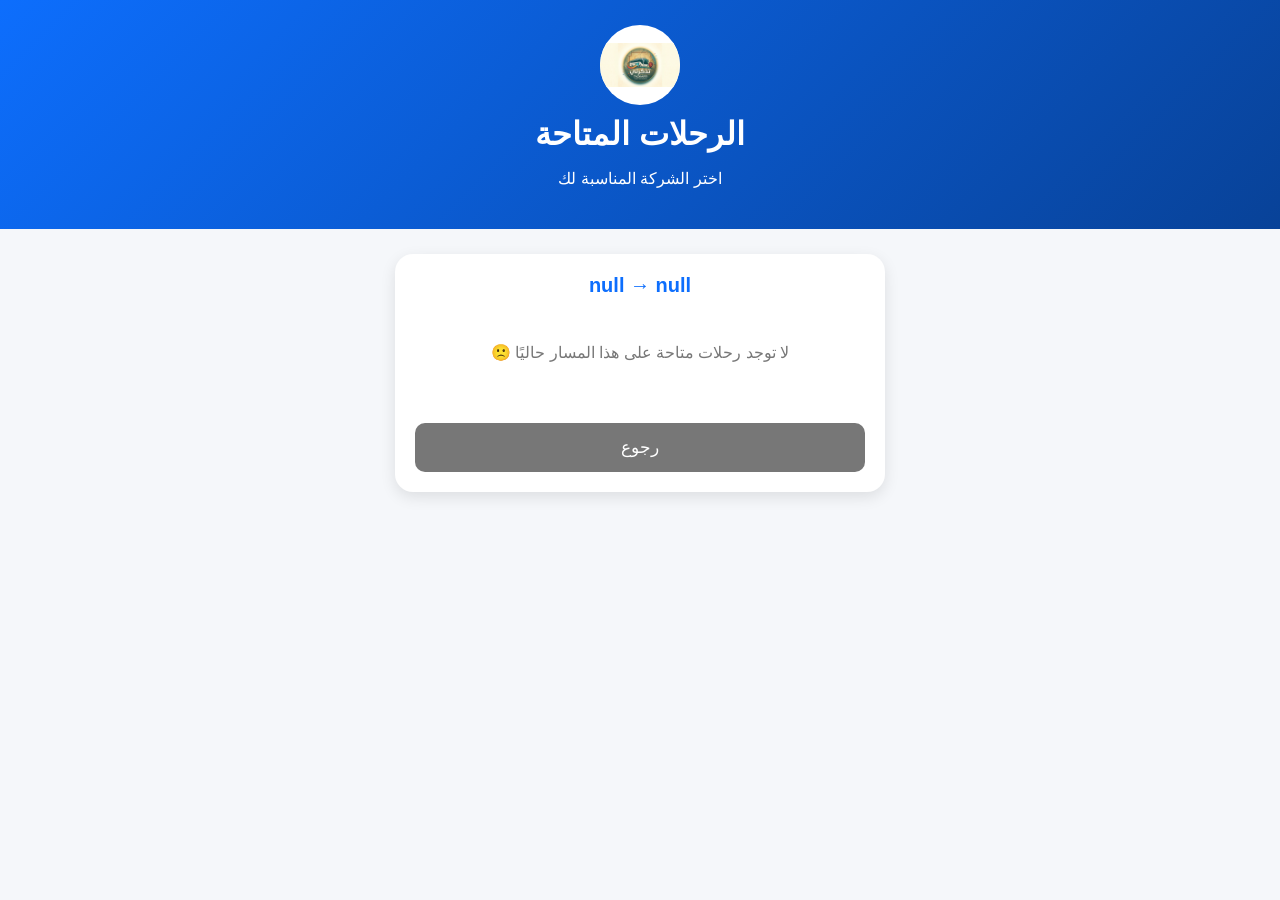
<file: companies.html>
<!DOCTYPE html>
<html lang="ar" dir="rtl">

<head>
<meta charset="UTF-8">
<meta name="viewport" content="width=device-width, initial-scale=1.0">
<title>الرحلات المتاحة - تذكرتي</title>

<style>
body{ margin:0; font-family:Arial,sans-serif; background:#f5f7fa; }
header{ background:linear-gradient(135deg,#0d6efd,#084298); color:white; text-align:center; padding:25px 15px; }
.logo{ width:80px; height:80px; background:white; border-radius:50%; margin:auto; overflow:hidden; }
.logo img{ width:100%; height:100%; object-fit:contain; }
header h1{ margin:10px 0 5px; }
.card{ background:white; width:90%; max-width:450px; margin:25px auto; padding:20px; border-radius:18px; box-shadow:0 5px 15px rgba(0,0,0,.1); }
.route{ text-align:center; color:#0d6efd; font-size:20px; font-weight:bold; }
.company{ border:1px solid #ddd; border-radius:15px; padding:18px; margin-top:20px; }
.company h3{ margin-top:0; color:#0d6efd; }
.info{ line-height:1.8; color:#555; }
.available{ color:#198754; font-weight:bold; }
.full{ color:#dc3545; font-weight:bold; }
.empty-msg{ text-align:center; color:#777; padding:30px 10px; }
button{ width:100%; padding:14px; margin-top:15px; background:#0d6efd; color:white; border:none; border-radius:10px; font-size:17px; cursor:pointer; }
button:disabled{ background:#999; }
.back{ background:#777; }
</style>
</head>

<body>

<header>
<div class="logo"><img src="logo.png" alt="شعار تذكرتي"></div>
<h1>الرحلات المتاحة</h1>
<p>اختر الشركة المناسبة لك</p>
</header>

<div class="card">

<div class="route" id="route"></div>

<div id="companiesList"></div>

<button class="back" onclick="history.back()">رجوع</button>

</div>

<script>

// ===== قائمة الشركات - أضف أي شركة جديدة كسطر واحد هنا =====
let companies = [
  { name:"الأصيل",      from:"الخرطوم", to:"بورتسودان", departure:"5:30 صباحًا", arrival:"3:00 مساءً", price:160000, seats:20 },
  { name:"شريان",       from:"الخرطوم", to:"بورتسودان", departure:"5:30 صباحًا", arrival:"3:30 مساءً", price:150000, seats:12 },
  { name:"رويال",       from:"الخرطوم", to:"بورتسودان", departure:"6:00 صباحًا", arrival:"4:00 مساءً", price:170000, seats:0  },

  { name:"الأرسنال",    from:"كسلا", to:"عطبرة",     departure:"5:00 صباحًا", arrival:"2:00 ظهرًا",  price:138000, seats:20 },
  { name:"الأرسنال",    from:"كسلا", to:"بورتسودان", departure:"5:00 صباحًا", arrival:"2:00 ظهرًا",  price:138000, seats:20 },
  { name:"الأصيل",      from:"كسلا", to:"أمدرمان",   departure:"5:00 صباحًا", arrival:"3:00 مساءً",  price:138000, seats:20 },
  { name:"الجودة",      from:"كسلا", to:"الخرطوم",   departure:"5:30 صباحًا", arrival:"4:00 مساءً",  price:138000, seats:20 },
  { name:"فخر السودان", from:"كسلا", to:"أمدرمان",   departure:"5:30 صباحًا", arrival:"4:00 مساءً",  price:138000, seats:20 },
  { name:"فخر السودان", from:"كسلا", to:"بورتسودان", departure:"5:30 صباحًا", arrival:"4:00 مساءً",  price:138000, seats:20 },
  { name:"عرجون",       from:"كسلا", to:"أمدرمان",   departure:"5:30 صباحًا", arrival:"5:00 مساءً",  price:138000, seats:20 },
  { name:"عرجون",       from:"كسلا", to:"بورتسودان", departure:"5:30 صباحًا", arrival:"4:00 مساءً",  price:138000, seats:20 },
  { name:"أبونخيلة",    from:"كسلا", to:"عطبرة",     departure:"5:30 صباحًا", arrival:"4:00 مساءً",  price:138000, seats:20 },
  { name:"أبونخيلة",    from:"كسلا", to:"بورتسودان", departure:"5:30 صباحًا", arrival:"3:00 مساءً",  price:138000, seats:20 },
  { name:"أنهار",       from:"كسلا", to:"الخرطوم",   departure:"5:30 صباحًا", arrival:"5:00 مساءً",  price:138000, seats:20 },
  { name:"جسكابو",      from:"كسلا", to:"بورتسودان", departure:"5:30 صباحًا", arrival:"4:00 مساءً",  price:138000, seats:20 },
  { name:"بختان",       from:"كسلا", to:"عطبرة",     departure:"5:30 صباحًا", arrival:"4:00 مساءً",  price:138000, seats:20 },
  { name:"حدباي",       from:"كسلا", to:"عطبرة",     departure:"5:30 صباحًا", arrival:"3:00 مساءً",  price:138000, seats:20 },
  { name:"رويال",       from:"كسلا", to:"ربك",       departure:"5:30 صباحًا", arrival:"",             price:160000, seats:20 },
  { name:"العقيدة",     from:"كسلا", to:"مدني",      departure:"5:30 صباحًا", arrival:"3:00 مساءً",  price:108000, seats:20 },
  { name:"ود سطيح",     from:"كسلا", to:"مدني",      departure:"5:30 صباحًا", arrival:"3:00 مساءً",  price:108000, seats:20 },
  { name:"الحرمين",     from:"كسلا", to:"مدني",      departure:"5:30 صباحًا", arrival:"4:00 مساءً",  price:138000, seats:20 },
];

let from = localStorage.getItem("fromCity");
let to = localStorage.getItem("toCity");

document.getElementById("route").innerHTML = from + " → " + to;

// فلترة الشركات حسب المسار المختار فقط
let matchingCompanies = companies.filter(c => c.from === from && c.to === to);

let listEl = document.getElementById("companiesList");

if (matchingCompanies.length === 0) {
    listEl.innerHTML = `<p class="empty-msg">لا توجد رحلات متاحة على هذا المسار حاليًا 🙁</p>`;
} else {
    matchingCompanies.forEach((c, index) => {
        let isFull = c.seats <= 0;
        let statusHtml = isFull
            ? `<p class="full">🔴 مكتملة</p>`
            : `<p class="available">🟢 متاحة للحجز (${c.seats} مقعد متاح)</p>`;
        let buttonHtml = isFull
            ? `<button disabled>غير متاحة</button>`
            : `<button onclick="choose(${index})">اختيار الرحلة</button>`;

        listEl.innerHTML += `
            <div class="company">
                <h3>🚌 شركة ${c.name}</h3>
                <div class="info">
                    التحرك: ${c.departure}<br>
                    الوصول: ${c.arrival}<br>
                    السعر: ${c.price}<br>
                    المقاعد المتاحة: ${c.seats}
                </div>
                ${statusHtml}
                ${buttonHtml}
            </div>`;
    });
}

function choose(index){
    let c = matchingCompanies[index];
    localStorage.setItem("company", c.name);
    localStorage.setItem("price", c.price);
    localStorage.setItem("time", c.departure + " - " + c.arrival);
    localStorage.setItem("selectedTrip", c.from + " → " + c.to);
    window.location.href = "seats.html";
}

</script>

</body>
</html>
</file>
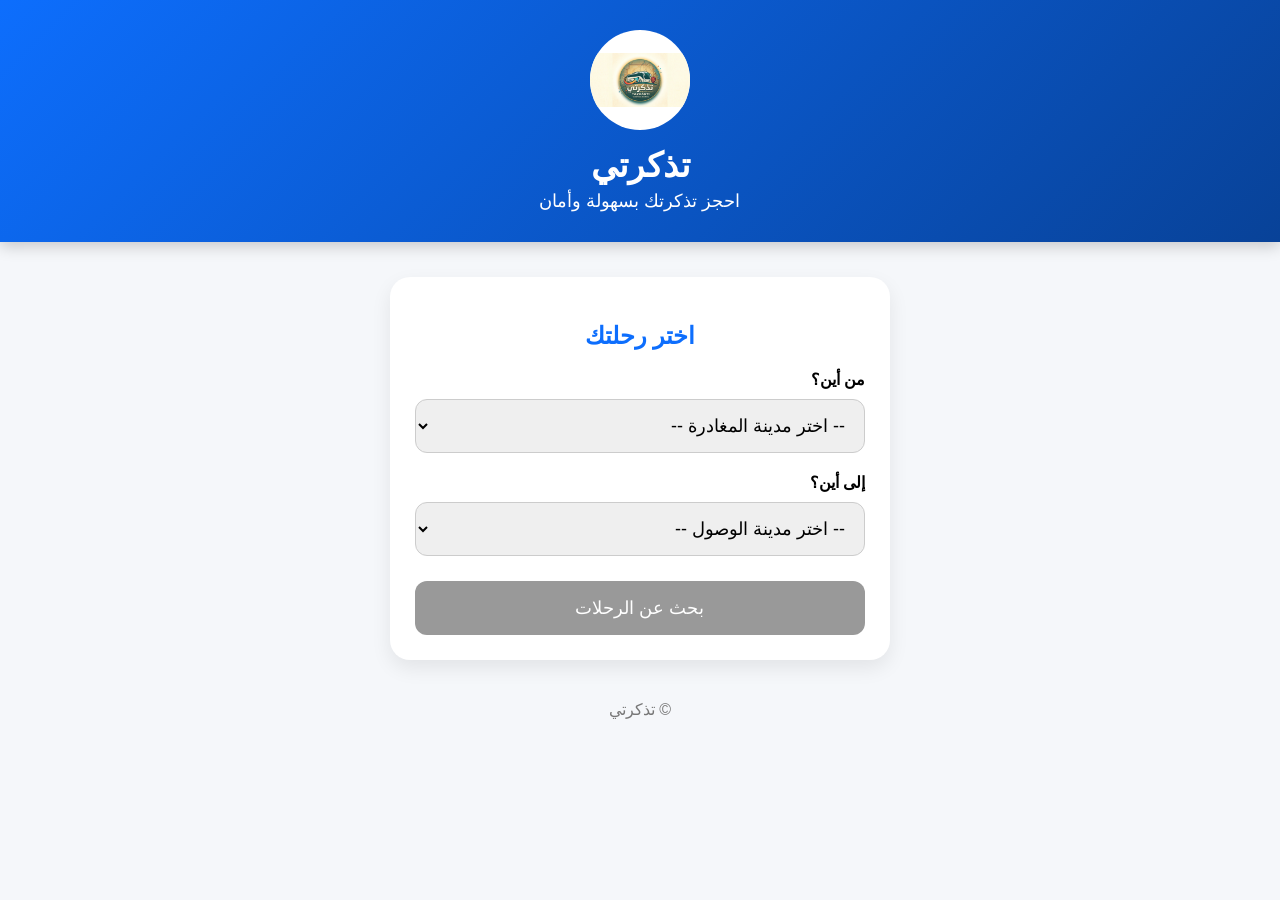
<file: home.html>
<!DOCTYPE html>
<html lang="ar" dir="rtl">

<head>
<meta charset="UTF-8">
<meta name="viewport" content="width=device-width, initial-scale=1.0">

<title>تذكرتي</title>

<style>

body{
    margin:0;
    font-family:Arial,sans-serif;
    background:#f5f7fa;
}

header{
    background:linear-gradient(135deg,#0d6efd,#084298);
    color:white;
    text-align:center;
    padding:30px 20px;
    box-shadow:0 4px 15px rgba(0,0,0,.2);
}

.logo{
    width:100px;
    height:100px;
    margin:auto;
    background:white;
    border-radius:50%;
    display:flex;
    align-items:center;
    justify-content:center;
    overflow:hidden;
}

.logo img{
    width:100%;
    height:100%;
    object-fit:contain;
}

header h1{
    margin:15px 0 5px;
    font-size:34px;
}

header p{
    margin:0;
    font-size:18px;
}

.card{
    background:white;
    width:90%;
    max-width:450px;
    margin:35px auto;
    padding:25px;
    border-radius:20px;
    box-shadow:0 8px 20px rgba(0,0,0,.08);
}

h2{
    text-align:center;
    color:#0d6efd;
}

label{
    display:block;
    margin-top:20px;
    font-weight:bold;
}

select{
    width:100%;
    padding:15px;
    margin-top:10px;
    border-radius:12px;
    border:1px solid #ccc;
    font-size:18px;
}

button{
    width:100%;
    padding:16px;
    margin-top:25px;
    background:#0d6efd;
    color:white;
    border:none;
    border-radius:12px;
    font-size:18px;
    cursor:pointer;
}

button:disabled{
    background:#999;
}

footer{
    text-align:center;
    color:#777;
    margin:40px 0;
}

</style>
</head>

<body>

<header>
<div class="logo">
<img src="logo.png" alt="شعار تذكرتي">
</div>
<h1>تذكرتي</h1>
<p>احجز تذكرتك بسهولة وأمان</p>
</header>

<div class="card">

<h2>اختر رحلتك</h2>

<label>من أين؟</label>

<select id="from">
<option value="">-- اختر مدينة المغادرة --</option>
<option>الخرطوم</option>
<option>أمدرمان</option>
<option>كسلا</option>
<option>عطبرة</option>
<option>بورتسودان</option>
<option>مدني</option>
<option>القضارف</option>
<option>دنقلا</option>
<option>ربك</option>
</select>

<label>إلى أين؟</label>

<select id="to">
<option value="">-- اختر مدينة الوصول --</option>
<option>الخرطوم</option>
<option>أمدرمان</option>
<option>كسلا</option>
<option>عطبرة</option>
<option>بورتسودان</option>
<option>مدني</option>
<option>القضارف</option>
<option>دنقلا</option>
<option>ربك</option>
</select>

<button id="searchBtn" disabled>بحث عن الرحلات</button>

</div>

<footer>© تذكرتي</footer>

<script>

let from=document.getElementById("from");
let to=document.getElementById("to");
let searchBtn=document.getElementById("searchBtn");

function check(){
    if(from.value!="" && to.value!=""){
        searchBtn.disabled=false;
    }else{
        searchBtn.disabled=true;
    }
}

from.addEventListener("change",check);
to.addEventListener("change",check);

searchBtn.onclick=function(){
    localStorage.setItem("fromCity",from.value);
    localStorage.setItem("toCity",to.value);
    window.location.href="companies.html";
};

</script>

</body>
</html>
</file>
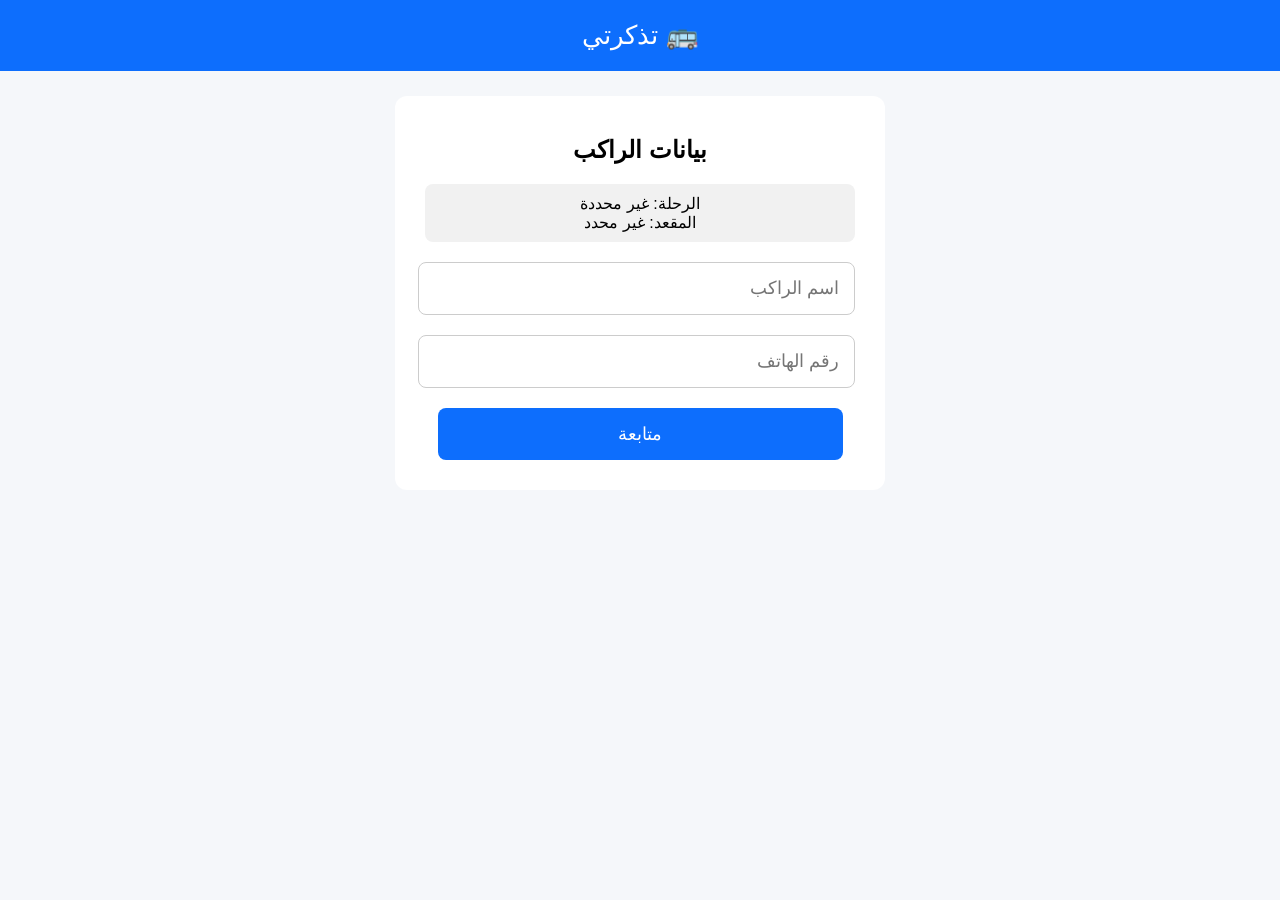
<file: passenger.html>
<!DOCTYPE html>
<html lang="ar" dir="rtl">
<head>
<meta charset="UTF-8">
<meta name="viewport" content="width=device-width, initial-scale=1.0">

<title>بيانات الراكب - تذكرتي</title>

<style>
body{
    font-family:Arial,sans-serif;
    background:#f5f7fa;
    text-align:center;
    margin:0;
}

header{
    background:#0d6efd;
    color:white;
    padding:20px;
    font-size:26px;
}

.card{
    background:white;
    max-width:450px;
    margin:25px auto;
    padding:20px;
    border-radius:12px;
}

input,button{
    width:90%;
    padding:15px;
    margin:10px;
    font-size:18px;
    border-radius:8px;
}

input{
    border:1px solid #ccc;
}

button{
    background:#0d6efd;
    color:white;
    border:none;
}

.info{
    background:#f1f1f1;
    padding:10px;
    border-radius:8px;
    margin:10px;
}
</style>

</head>

<body>

<header>
🚌 تذكرتي
</header>


<div class="card">

<h2>بيانات الراكب</h2>

<div class="info" id="bookingInfo"></div>

<input id="name" type="text" placeholder="اسم الراكب">

<input id="phone" type="text" placeholder="رقم الهاتف">


<button onclick="savePassenger()">
متابعة
</button>


</div>


<script>

let trip = localStorage.getItem("selectedTrip");
let seat = localStorage.getItem("selectedSeat");


document.getElementById("bookingInfo").innerHTML =
"الرحلة: " + (trip || "غير محددة") +
"<br>المقعد: " + (seat || "غير محدد");



function savePassenger(){

let name = document.getElementById("name").value;
let phone = document.getElementById("phone").value;


if(name === "" || phone === ""){

alert("أدخل الاسم ورقم الهاتف");

return;

}


localStorage.setItem("passengerName", name);
localStorage.setItem("passengerPhone", phone);


window.location.href = "review.html";

}

</script>


</body>
</html>
</file>
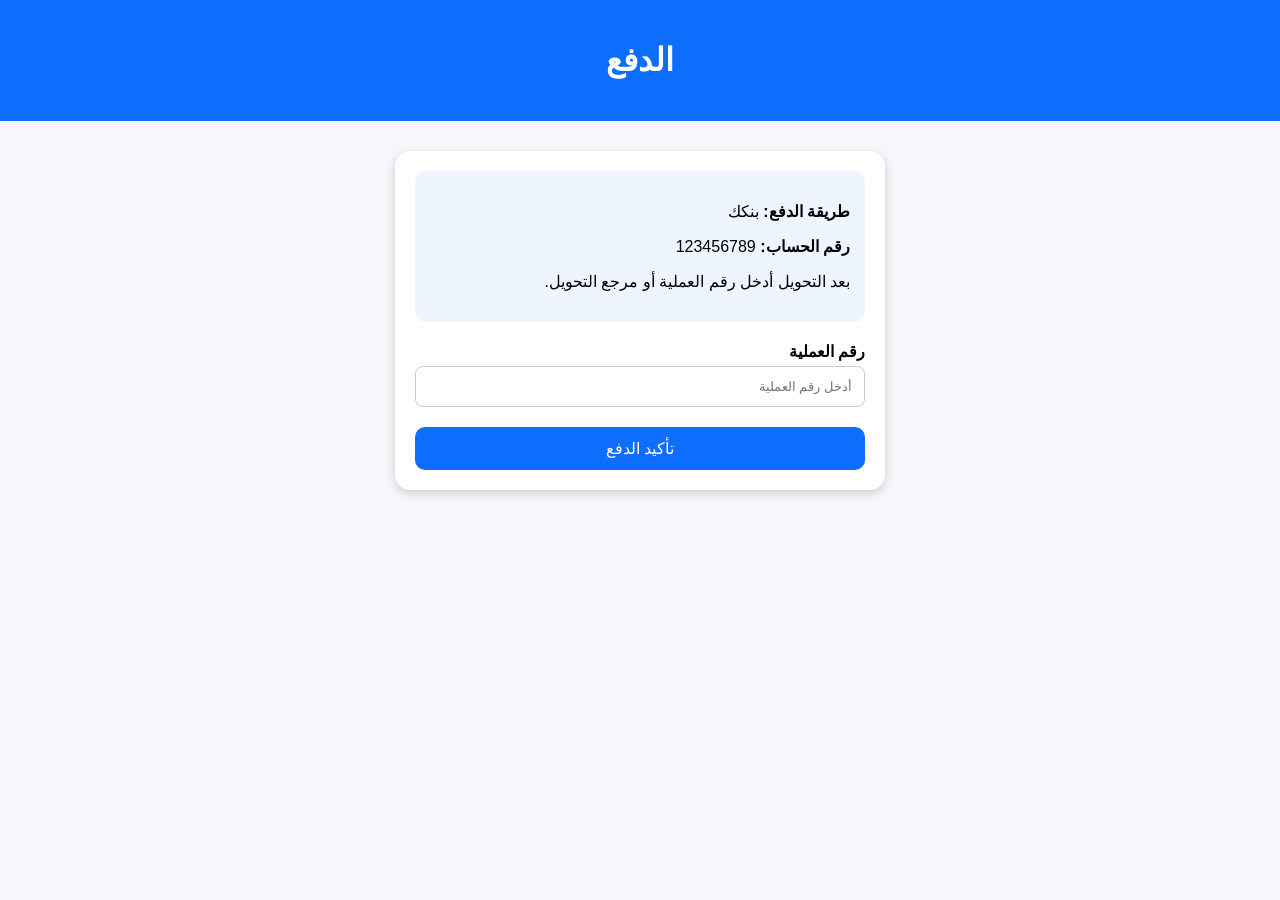
<file: payment.html>
<!DOCTYPE html>
<html lang="ar" dir="rtl">
<head>
<meta charset="UTF-8">
<meta name="viewport" content="width=device-width, initial-scale=1.0">
<title>الدفع - تذكرتي</title>

<style>
body{
    font-family: Arial, sans-serif;
    background:#f5f7fa;
    margin:0;
}

header{
    background:#0d6efd;
    color:white;
    text-align:center;
    padding:20px;
}

.container{
    max-width:450px;
    margin:30px auto;
    background:white;
    padding:20px;
    border-radius:15px;
    box-shadow:0 3px 10px #ccc;
}

.info{
    background:#eef5ff;
    padding:15px;
    border-radius:10px;
    margin-bottom:20px;
}

label{
    display:block;
    margin:10px 0 5px;
    font-weight:bold;
}

input{
    width:100%;
    padding:12px;
    border:1px solid #ccc;
    border-radius:8px;
    box-sizing:border-box;
}

button{
    width:100%;
    margin-top:20px;
    padding:12px;
    background:#0d6efd;
    color:white;
    border:none;
    border-radius:10px;
    font-size:16px;
    cursor:pointer;
}

.whatsapp-btn{
    background:#25D366;
}

button:disabled{
    background:#999;
    cursor:not-allowed;
}
</style>
</head>

<body>

<header>
<h1>الدفع</h1>
</header>

<div class="container">

<div class="info">
<p><strong>طريقة الدفع:</strong> بنكك</p>
<p><strong>رقم الحساب:</strong> 123456789</p>
<p>بعد التحويل أدخل رقم العملية أو مرجع التحويل.</p>
</div>

<label>رقم العملية</label>

<input id="transaction" type="text" placeholder="أدخل رقم العملية">

<button id="confirmBtn" onclick="confirmPayment()">تأكيد الدفع</button>

</div>

<script>

function confirmPayment(){

    let transaction = document.getElementById("transaction").value.trim();

    if(transaction === ""){
        alert("يرجى إدخال رقم العملية");
        return;
    }

    localStorage.setItem("transaction", transaction);
    localStorage.setItem("bookingStatus", "قيد المراجعة");

    window.location.href = "ticket.html";

}

</script>

</body>
</html>
</file>
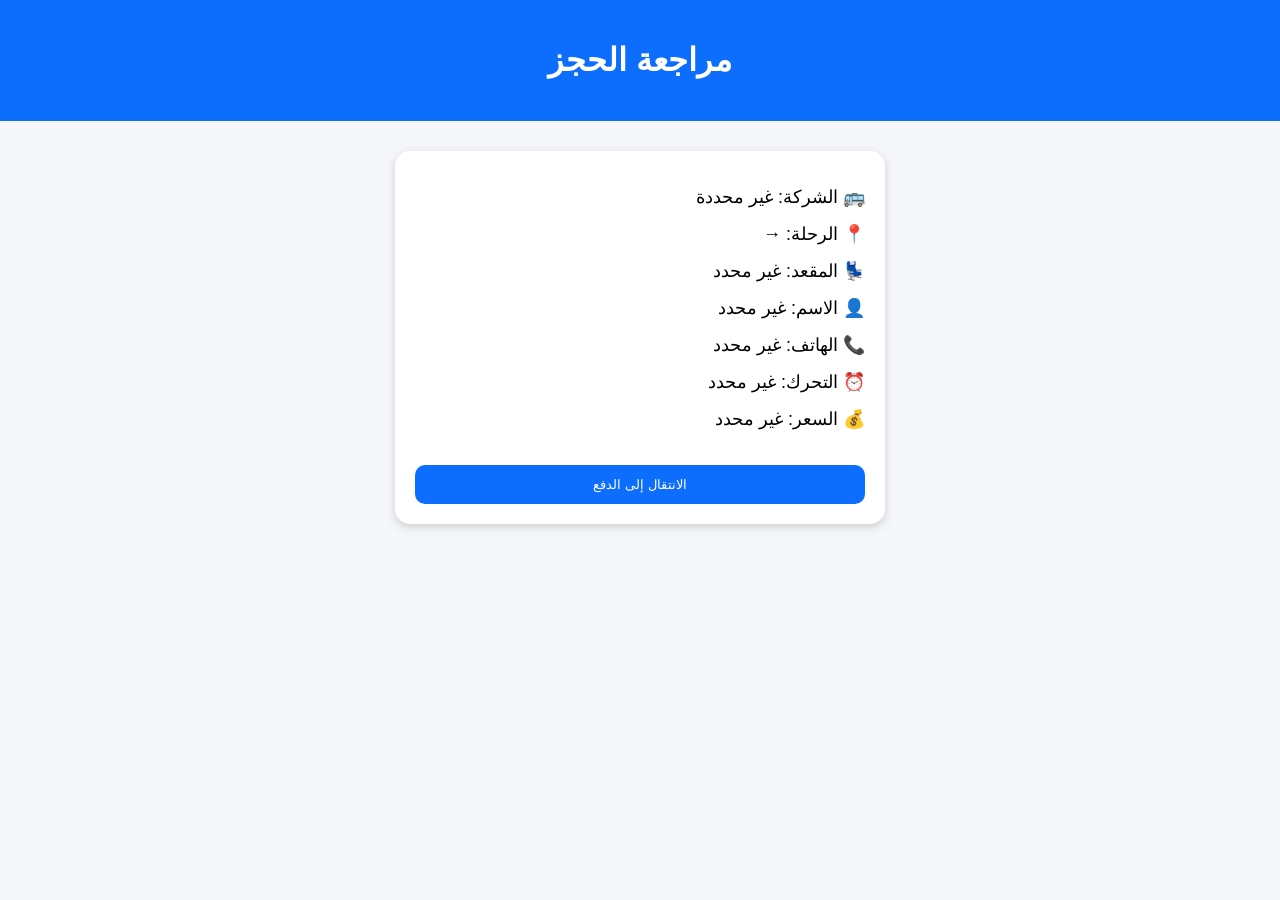
<file: review.html>
<!DOCTYPE html>
<html lang="ar" dir="rtl">

<head>
<meta charset="UTF-8">
<meta name="viewport" content="width=device-width, initial-scale=1.0">

<title>مراجعة الحجز - تذكرتي</title>

<style>
body{
    font-family:Arial,sans-serif;
    background:#f5f7fa;
    margin:0;
}

header{
    background:#0d6efd;
    color:white;
    text-align:center;
    padding:20px;
}

.container{
    max-width:450px;
    margin:30px auto;
    background:white;
    padding:20px;
    border-radius:15px;
    box-shadow:0 3px 10px #ccc;
}

.item{
    margin:15px 0;
    font-size:18px;
}

button{
    width:100%;
    margin-top:20px;
    padding:12px;
    background:#0d6efd;
    color:white;
    border:none;
    border-radius:10px;
}
</style>

</head>

<body>

<header>
<h1>مراجعة الحجز</h1>
</header>


<div class="container">

<div class="item">🚌 الشركة: <span id="company"></span></div>

<div class="item">📍 الرحلة: <span id="trip"></span></div>

<div class="item">💺 المقعد: <span id="seat"></span></div>

<div class="item">👤 الاسم: <span id="name"></span></div>

<div class="item">📞 الهاتف: <span id="phone"></span></div>

<div class="item">⏰ التحرك: <span id="time"></span></div>

<div class="item">💰 السعر: <span id="price"></span></div>


<a href="payment.html">
<button>الانتقال إلى الدفع</button>
</a>

</div>


<script>

document.getElementById("company").innerText =
localStorage.getItem("company") || "غير محددة";


let from = localStorage.getItem("fromCity") || "";
let to = localStorage.getItem("toCity") || "";


document.getElementById("trip").innerText =
from + " → " + to;


document.getElementById("seat").innerText =
localStorage.getItem("selectedSeat") || "غير محدد";


document.getElementById("name").innerText =
localStorage.getItem("passengerName") || "غير محدد";


document.getElementById("phone").innerText =
localStorage.getItem("passengerPhone") || "غير محدد";


document.getElementById("time").innerText =
localStorage.getItem("time") || "غير محدد";


document.getElementById("price").innerText =
localStorage.getItem("price") || "غير محدد";

</script>


</body>
</html>
</file>
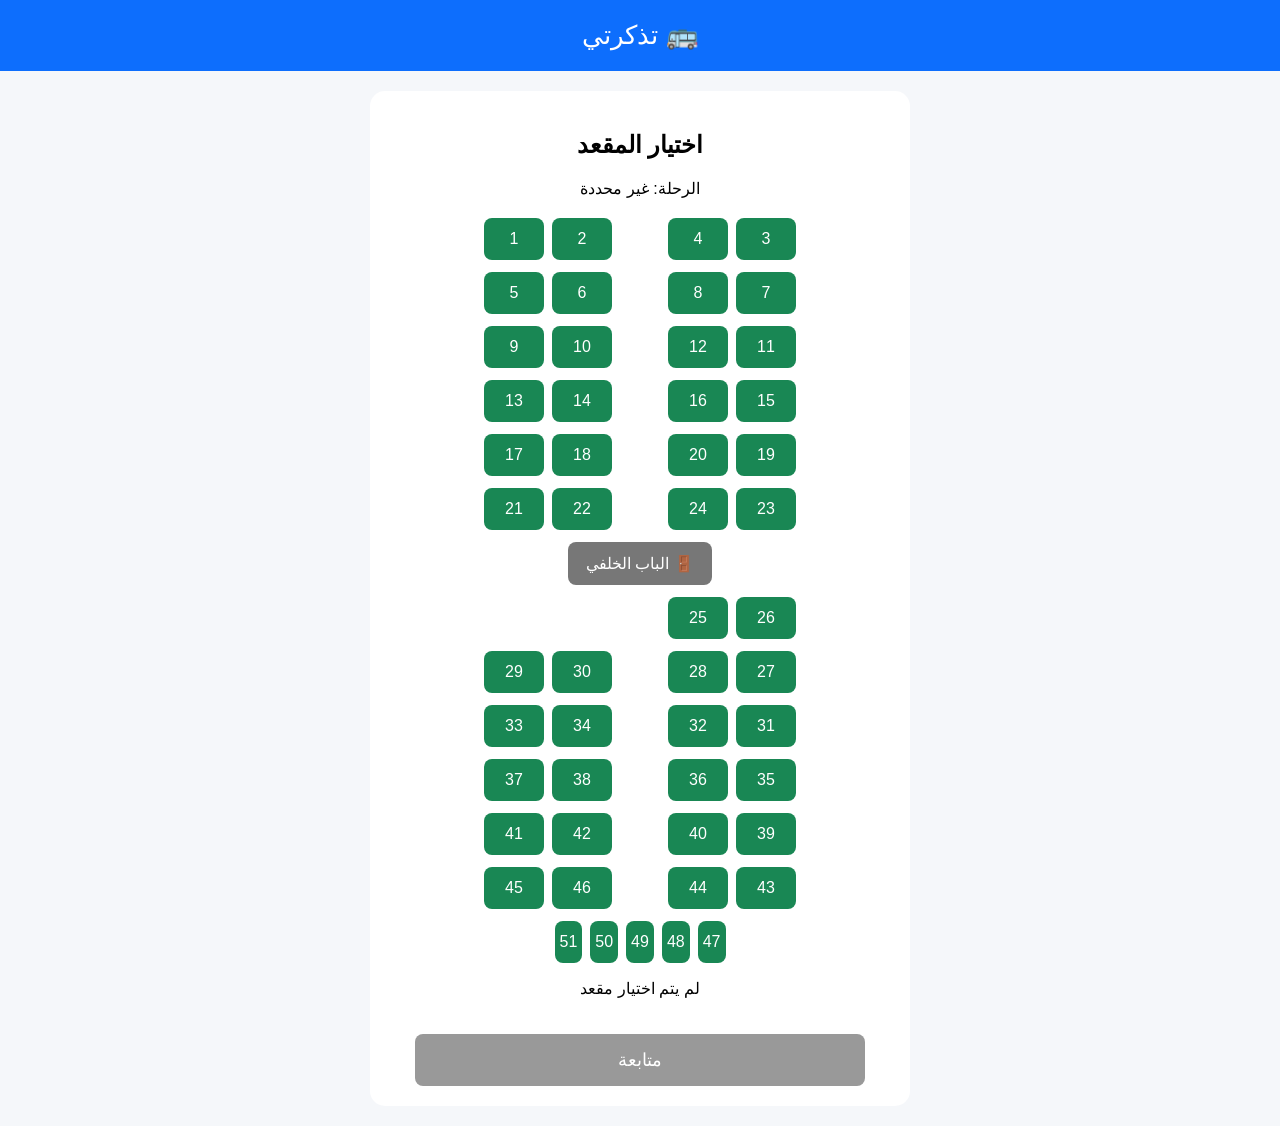
<file: seats.html>
<!DOCTYPE html>
<html lang="ar" dir="rtl">

<head>
<meta charset="UTF-8">
<meta name="viewport" content="width=device-width, initial-scale=1.0">

<title>اختيار المقعد - تذكرتي</title>

<style>

body{
    font-family:Arial,sans-serif;
    background:#f5f7fa;
    text-align:center;
    margin:0;
}

header{
    background:#0d6efd;
    color:white;
    padding:20px;
    font-size:26px;
}

.card{
    background:white;
    max-width:500px;
    margin:20px auto;
    padding:20px;
    border-radius:15px;
}

.bus{
    display:flex;
    flex-direction:column;
    gap:12px;
    align-items:center;
    margin-top:20px;
}

.row{
    display:grid;
    grid-template-columns:60px 60px 40px 60px 60px;
    gap:8px;
    justify-content:center;
}

.seat{
    background:#198754;
    color:white;
    padding:12px 5px;
    border-radius:8px;
    cursor:pointer;
}

.seat.selected{
    background:#dc3545;
}

.empty{
    width:40px;
}

.door{
    background:#777;
    color:white;
    padding:12px;
    border-radius:8px;
    width:120px;
}

.last-row{
    display:flex;
    gap:8px;
    justify-content:center;
}

button{
    margin-top:20px;
    width:90%;
    padding:15px;
    font-size:18px;
    border:none;
    border-radius:8px;
    background:#0d6efd;
    color:white;
}

button:disabled{
    background:#999;
}

</style>

</head>

<body>

<header>
🚌 تذكرتي
</header>

<div class="card">

<h2>اختيار المقعد</h2>

<p id="tripName"></p>

<div class="bus">


<div class="row">
<div class="seat" onclick="chooseSeat(this)">3</div>
<div class="seat" onclick="chooseSeat(this)">4</div>
<div></div>
<div class="seat" onclick="chooseSeat(this)">2</div>
<div class="seat" onclick="chooseSeat(this)">1</div>
</div>


<div class="row">
<div class="seat" onclick="chooseSeat(this)">7</div>
<div class="seat" onclick="chooseSeat(this)">8</div>
<div></div>
<div class="seat" onclick="chooseSeat(this)">6</div>
<div class="seat" onclick="chooseSeat(this)">5</div>
</div>


<div class="row">
<div class="seat" onclick="chooseSeat(this)">11</div>
<div class="seat" onclick="chooseSeat(this)">12</div>
<div></div>
<div class="seat" onclick="chooseSeat(this)">10</div>
<div class="seat" onclick="chooseSeat(this)">9</div>
</div>


<div class="row">
<div class="seat" onclick="chooseSeat(this)">15</div>
<div class="seat" onclick="chooseSeat(this)">16</div>
<div></div>
<div class="seat" onclick="chooseSeat(this)">14</div>
<div class="seat" onclick="chooseSeat(this)">13</div>
</div>


<div class="row">
<div class="seat" onclick="chooseSeat(this)">19</div>
<div class="seat" onclick="chooseSeat(this)">20</div>
<div></div>
<div class="seat" onclick="chooseSeat(this)">18</div>
<div class="seat" onclick="chooseSeat(this)">17</div>
</div>


<div class="row">
<div class="seat" onclick="chooseSeat(this)">23</div>
<div class="seat" onclick="chooseSeat(this)">24</div>
<div></div>
<div class="seat" onclick="chooseSeat(this)">22</div>
<div class="seat" onclick="chooseSeat(this)">21</div>
</div>


<div class="door">
🚪 الباب الخلفي
</div>


<div class="row">
<div class="seat" onclick="chooseSeat(this)">26</div>
<div class="seat" onclick="chooseSeat(this)">25</div>
<div></div>
<div></div>
<div></div>
</div>


<div class="row">
<div class="seat" onclick="chooseSeat(this)">27</div>
<div class="seat" onclick="chooseSeat(this)">28</div>
<div></div>
<div class="seat" onclick="chooseSeat(this)">30</div>
<div class="seat" onclick="chooseSeat(this)">29</div>
</div>


<div class="row">
<div class="seat" onclick="chooseSeat(this)">31</div>
<div class="seat" onclick="chooseSeat(this)">32</div>
<div></div>
<div class="seat" onclick="chooseSeat(this)">34</div>
<div class="seat" onclick="chooseSeat(this)">33</div>
</div>


<div class="row">
<div class="seat" onclick="chooseSeat(this)">35</div>
<div class="seat" onclick="chooseSeat(this)">36</div>
<div></div>
<div class="seat" onclick="chooseSeat(this)">38</div>
<div class="seat" onclick="chooseSeat(this)">37</div>
</div>


<div class="row">
<div class="seat" onclick="chooseSeat(this)">39</div>
<div class="seat" onclick="chooseSeat(this)">40</div>
<div></div>
<div class="seat" onclick="chooseSeat(this)">42</div>
<div class="seat" onclick="chooseSeat(this)">41</div>
</div>


<div class="row">
<div class="seat" onclick="chooseSeat(this)">43</div>
<div class="seat" onclick="chooseSeat(this)">44</div>
<div></div>
<div class="seat" onclick="chooseSeat(this)">46</div>
<div class="seat" onclick="chooseSeat(this)">45</div>
</div>


<div class="last-row">
<div class="seat" onclick="chooseSeat(this)">47</div>
<div class="seat" onclick="chooseSeat(this)">48</div>
<div class="seat" onclick="chooseSeat(this)">49</div>
<div class="seat" onclick="chooseSeat(this)">50</div>
<div class="seat" onclick="chooseSeat(this)">51</div>
</div>


</div>

<p id="info">لم يتم اختيار مقعد</p>

<button id="nextBtn" disabled onclick="continueBooking()">
متابعة
</button>

</div>


<script>

let trip = localStorage.getItem("selectedTrip");
let selectedSeat = "";

document.getElementById("tripName").innerHTML =
"الرحلة: " + (trip || "غير محددة");


function chooseSeat(seat){

document.querySelectorAll(".seat").forEach(function(s){
s.classList.remove("selected");
});

seat.classList.add("selected");

selectedSeat = seat.innerHTML;

localStorage.setItem("selectedSeat", selectedSeat);

document.getElementById("info").innerHTML =
"تم اختيار المقعد رقم: " + selectedSeat;

document.getElementById("nextBtn").disabled=false;

}


function continueBooking(){

window.location.href="passenger.html";

}

</script>

</body>
    </html>
</file>
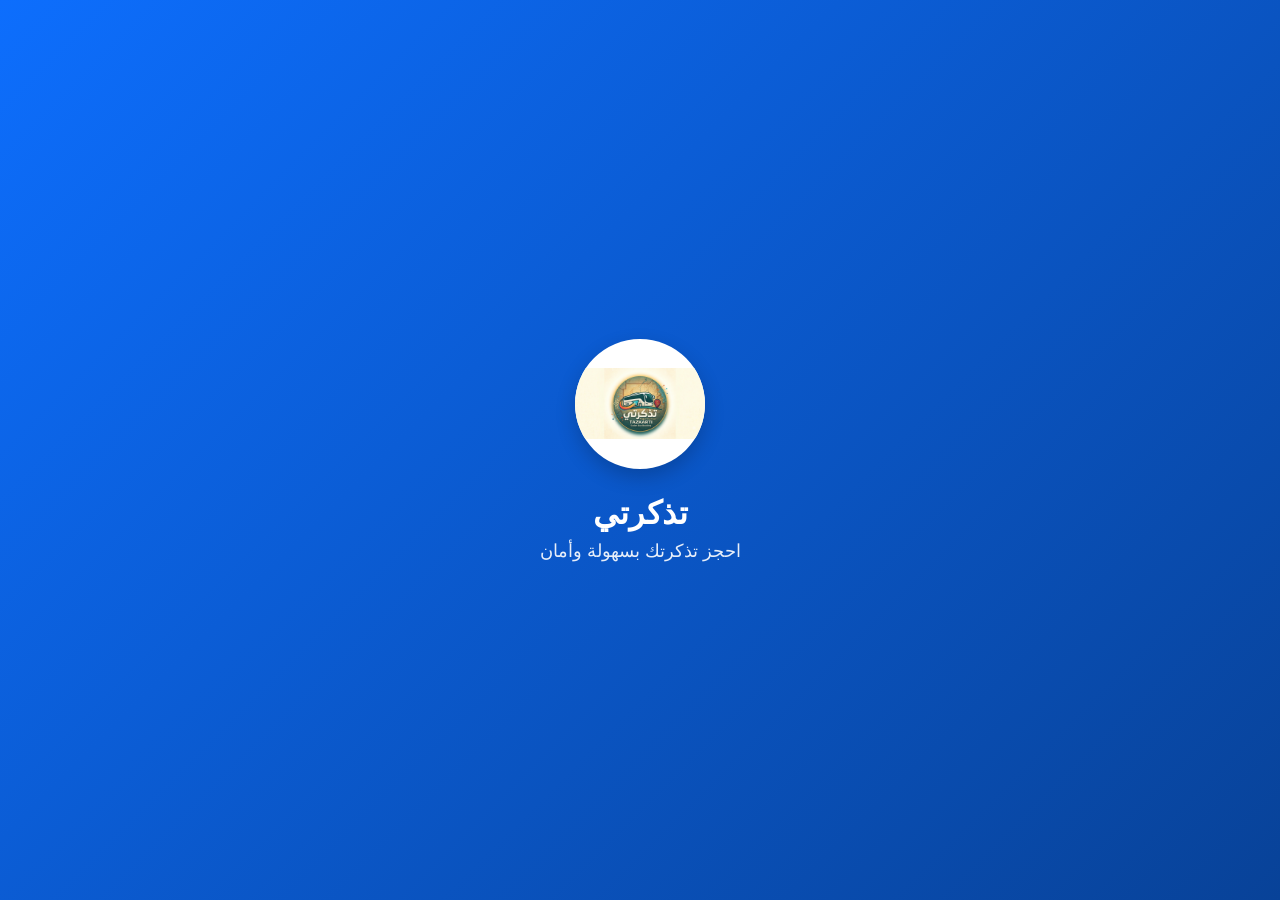
<file: splash.html>
<!DOCTYPE html>
<html lang="ar" dir="rtl">
<head>
<meta charset="UTF-8">
<meta name="viewport" content="width=device-width, initial-scale=1.0">
<title>تذكرتي</title>

<style>
body{
    margin:0;
    height:100vh;
    display:flex;
    flex-direction:column;
    align-items:center;
    justify-content:center;
    font-family:Arial,sans-serif;
    background:linear-gradient(135deg,#0d6efd,#084298);
    color:white;
    text-align:center;
}

.logo{
    width:130px;
    height:130px;
    background:white;
    border-radius:50%;
    display:flex;
    align-items:center;
    justify-content:center;
    overflow:hidden;
    box-shadow:0 8px 20px rgba(0,0,0,.2);
    animation:pop .6s ease;
}

.logo img{
    width:100%;
    height:100%;
    object-fit:contain;
}

h1{
    margin:25px 0 8px;
    font-size:32px;
}

p{
    margin:0;
    font-size:18px;
    opacity:.9;
}

@keyframes pop{
    0%{ transform:scale(.5); opacity:0; }
    100%{ transform:scale(1); opacity:1; }
}
</style>
</head>

<body>

<div class="logo">
<img src="logo.png" alt="شعار تذكرتي">
</div>

<h1>تذكرتي</h1>
<p>احجز تذكرتك بسهولة وأمان</p>

<script>
setTimeout(function(){
    window.location.href = "home.html";
}, 2500);
</script>

</body>
</html>
</file>
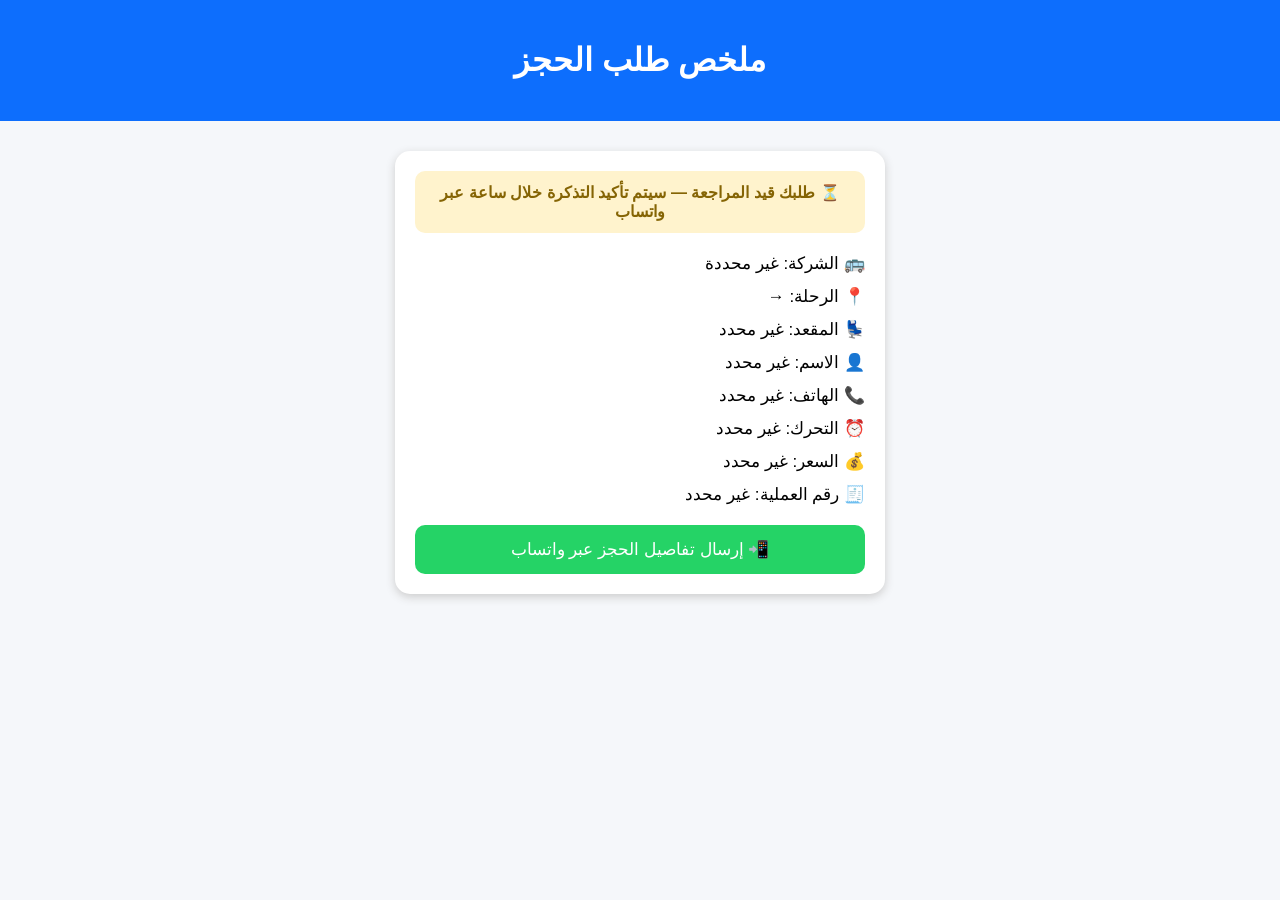
<file: ticket.html>
<!DOCTYPE html>
<html lang="ar" dir="rtl">
<head>
<meta charset="UTF-8">
<meta name="viewport" content="width=device-width, initial-scale=1.0">
<title>ملخص الطلب - تذكرتي</title>

<style>
body{
    font-family: Arial, sans-serif;
    background:#f5f7fa;
    margin:0;
    text-align:center;
}

header{
    background:#0d6efd;
    color:white;
    padding:20px;
}

.container{
    max-width:450px;
    margin:30px auto;
    background:white;
    padding:20px;
    border-radius:15px;
    box-shadow:0 3px 10px #ccc;
}

.status{
    background:#fff3cd;
    color:#856404;
    padding:12px;
    border-radius:10px;
    font-weight:bold;
    margin-bottom:20px;
}

.item{
    text-align:right;
    margin:12px 0;
    font-size:17px;
}

.whatsapp-btn{
    display:block;
    width:100%;
    margin-top:20px;
    padding:14px;
    background:#25D366;
    color:white;
    border:none;
    border-radius:10px;
    font-size:17px;
    text-decoration:none;
    box-sizing:border-box;
}
</style>
</head>

<body>

<header>
<h1>ملخص طلب الحجز</h1>
</header>

<div class="container">

<div class="status">
⏳ طلبك قيد المراجعة — سيتم تأكيد التذكرة خلال ساعة عبر واتساب
</div>

<div class="item">🚌 الشركة: <span id="company"></span></div>
<div class="item">📍 الرحلة: <span id="trip"></span></div>
<div class="item">💺 المقعد: <span id="seat"></span></div>
<div class="item">👤 الاسم: <span id="name"></span></div>
<div class="item">📞 الهاتف: <span id="phone"></span></div>
<div class="item">⏰ التحرك: <span id="time"></span></div>
<div class="item">💰 السعر: <span id="price"></span></div>
<div class="item">🧾 رقم العملية: <span id="transaction"></span></div>

<a id="whatsappLink" class="whatsapp-btn" target="_blank">
📲 إرسال تفاصيل الحجز عبر واتساب
</a>

</div>

<script>

let company = localStorage.getItem("company") || "غير محددة";
let from = localStorage.getItem("fromCity") || "";
let to = localStorage.getItem("toCity") || "";
let seat = localStorage.getItem("selectedSeat") || "غير محدد";
let name = localStorage.getItem("passengerName") || "غير محدد";
let phone = localStorage.getItem("passengerPhone") || "غير محدد";
let time = localStorage.getItem("time") || "غير محدد";
let price = localStorage.getItem("price") || "غير محدد";
let transaction = localStorage.getItem("transaction") || "غير محدد";

document.getElementById("company").innerText = company;
document.getElementById("trip").innerText = from + " → " + to;
document.getElementById("seat").innerText = seat;
document.getElementById("name").innerText = name;
document.getElementById("phone").innerText = phone;
document.getElementById("time").innerText = time;
document.getElementById("price").innerText = price;
document.getElementById("transaction").innerText = transaction;

// ===== حفظ الحجز الحالي كعنصر جديد في قائمة الحجوزات =====
let currentBooking = {
    id: Date.now(),
    company: company,
    trip: from + " → " + to,
    seat: seat,
    name: name,
    phone: phone,
    time: time,
    price: price,
    transaction: transaction,
    status: "قيد التحقق",
    date: new Date().toLocaleString("ar-EG")
};

let bookings = JSON.parse(localStorage.getItem("bookings")) || [];
bookings.push(currentBooking);
localStorage.setItem("bookings", JSON.stringify(bookings));

let adminNumber = "249118688558";

let message =
"طلب حجز جديد - تذكرتي%0A" +
"الشركة: " + company + "%0A" +
"الرحلة: " + from + " → " + to + "%0A" +
"المقعد: " + seat + "%0A" +
"الاسم: " + name + "%0A" +
"الهاتف: " + phone + "%0A" +
"وقت التحرك: " + time + "%0A" +
"السعر: " + price + "%0A" +
"رقم العملية: " + transaction;

document.getElementById("whatsappLink").href =
"https://wa.me/" + adminNumber + "?text=" + message;

</script>

</body>
</html>
</file>
